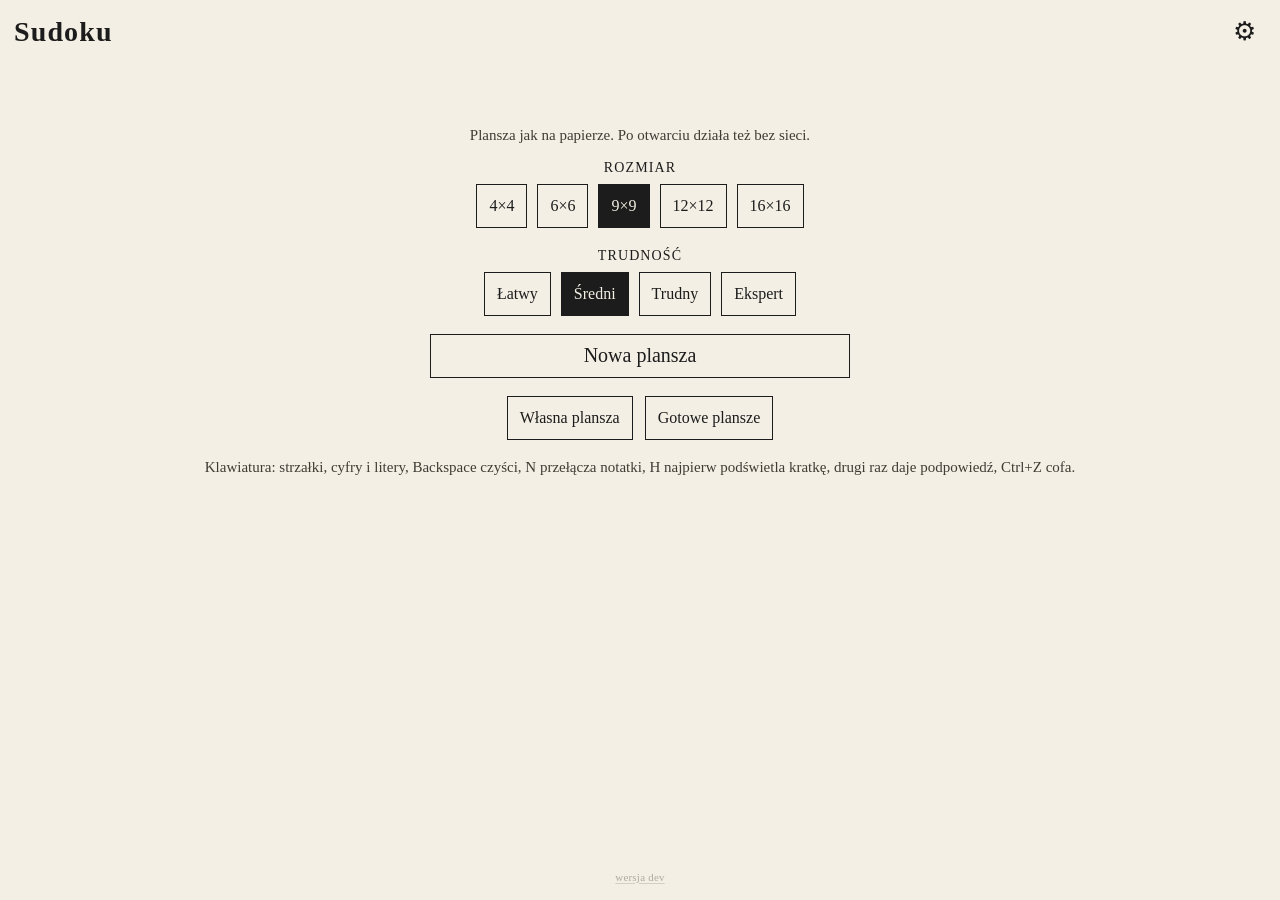
<file: sudoku/index.html>
<!DOCTYPE html>
<html lang="pl">
<head>
  <meta charset="UTF-8">
  <meta name="viewport" content="width=device-width, initial-scale=1, viewport-fit=cover">
  <meta name="theme-color" content="#f3efe4">
  <meta name="apple-mobile-web-app-capable" content="yes">
  <meta name="mobile-web-app-capable" content="yes">
  <meta name="apple-mobile-web-app-title" content="Sudoku">
  <meta name="apple-mobile-web-app-status-bar-style" content="default">
  <title>Sudoku</title>
  <link rel="manifest" href="manifest.webmanifest">
  <link rel="icon" href="favicon.ico" sizes="32x32">
  <link rel="icon" href="ikona-32.png" type="image/png" sizes="32x32">
  <link rel="icon" href="ikona.svg" type="image/svg+xml">
  <link rel="apple-touch-icon" href="ikona-180.png">
  <link rel="stylesheet" href="style.css">
</head>
<body>
  <header>
    <h1>Sudoku</h1>
    <div class="naglowekAkcje">
      <button type="button" id="otworzUstawienia" class="ikonaUstawien" aria-label="Ustawienia" title="Ustawienia" aria-haspopup="dialog" aria-controls="ustawienia" aria-expanded="false">&#9881;&#65038;</button>
      <button type="button" id="doMenu" class="tekstowy">Menu</button>
    </div>
  </header>
  <div id="banerAktualizacji" class="banerAktualizacji" hidden>
    <p>Jest nowa wersja</p>
    <button type="button" id="odswiezWersje">Odśwież</button>
    <button type="button" id="zamknijBaner" class="tekstowy">Nie teraz</button>
  </div>
  <p id="komunikat" role="status"></p>

  <section class="ekran" id="ekranMenu">
    <p class="cicho">Plansza jak na papierze. Po otwarciu działa też bez sieci.</p>
    <p class="etykieta">Rozmiar</p>
    <div id="wyborRozmiaru" class="rzad"></div>
    <p class="etykieta">Trudność</p>
    <div id="wyborTrudnosci" class="rzad"></div>
    <button type="button" id="nowaPlansza" class="glowny">Nowa plansza</button>
    <button type="button" id="wrocDoPlanszy">Wróć do planszy</button>
    <button type="button" id="doEdytora">Własna plansza</button>
    <button type="button" id="pobierzPaczke">Gotowe plansze</button>
    <div id="listaGotowych"></div>
    <div id="listaWlasnych"></div>
    <p class="cicho dlaKlawiatury">Klawiatura: strzałki, cyfry i litery, Backspace czyści, N przełącza notatki, H najpierw podświetla kratkę, drugi raz daje podpowiedź, Ctrl+Z cofa.</p>
  </section>

  <section class="ekran" id="ekranGra">
    <div id="opisGry" class="cicho opis">
      <span id="opisGryTekst"></span>
      <button type="button" id="czasGry" class="czas" hidden>0:00</button>
    </div>
    <div id="plansza"></div>
    <div class="dol">
      <div id="pad" class="pad"></div>
      <div class="rzad narzedzia">
        <button type="button" id="trybNotatek">Notatki</button>
        <button type="button" id="cofnij">Cofnij</button>
        <button type="button" id="ponow">Ponów</button>
        <button type="button" id="podpowiedz">Podpowiedź</button>
        <button type="button" id="sprawdz">Sprawdź</button>
        <button type="button" id="nowaZGry">Nowa</button>
      </div>
    </div>
  </section>

  <section class="ekran" id="ekranEdytor">
    <p class="cicho">Wpisz cyfry zadania. Puste pola zostają dla grającego.</p>
    <div id="wyborRozmiaruEdytora" class="rzad"></div>
    <div id="planszaEdytora"></div>
    <div class="dol">
      <div id="padEdytora" class="pad"></div>
      <div class="rzad narzedzia">
        <button type="button" id="edytorSprawdz">Czy jest jedno rozwiązanie?</button>
        <button type="button" id="edytorGraj">Graj</button>
        <button type="button" id="edytorZapisz">Zapisz u mnie</button>
        <button type="button" id="edytorCzysc">Wyczyść</button>
      </div>
      <label class="cicho kodOpis">Kod planszy
        <textarea id="poleKodu" rows="3" spellcheck="false" autocapitalize="off" autocorrect="off" autocomplete="off"></textarea>
      </label>
      <div class="rzad">
        <button type="button" id="kopiujKod">Kopiuj</button>
        <button type="button" id="wczytajKod">Wczytaj kod</button>
      </div>
    </div>
  </section>

  <div id="pytanie" class="pytanie" hidden>
    <div class="pytanieKarta" role="dialog" aria-modal="true" aria-labelledby="pytanieTekst">
      <p id="pytanieTekst">Na pewno chcesz podpowiedź?</p>
      <label class="cicho pytanieOpcja">
        <input type="checkbox" id="niePytajPodpowiedzi">
        Nie pytaj więcej
      </label>
      <div class="rzad">
        <button type="button" id="pytanieTak">Tak</button>
        <button type="button" id="pytanieNie">Anuluj</button>
      </div>
    </div>
  </div>

  <div id="ustawienia" class="pytanie ustawienia" hidden>
    <div class="pytanieKarta ustawieniaKarta" role="dialog" aria-modal="true" aria-labelledby="ustawieniaTytul" tabindex="-1">
      <p id="ustawieniaTytul">Ustawienia</p>
      <label class="ustawienie">
        <input type="checkbox" class="pokazCzasPole" checked>
        Pokaż czas
      </label>
      <label class="ustawienie">
        <input type="checkbox" id="czyscNotatki" checked>
        Wymazuj tę cyfrę z notatek obok
      </label>
      <label class="ustawienie">
        <input type="checkbox" id="pytajPodpowiedz" checked>
        Pytaj przed podpowiedzią
      </label>
      <label class="ustawienie">
        <input type="checkbox" id="wyszarzajCyfry" checked>
        Wyszarzaj wpisane cyfry
      </label>
      <div class="rzad">
        <button type="button" id="zamknijUstawienia">Zamknij</button>
      </div>
    </div>
  </div>

  <footer class="stopkaWersji">
    <a id="stopkaWersji" href="zmiany.html">wersja dev</a>
  </footer>

  <script src="silnik.js"></script>
  <script src="wersja.js"></script>
  <script src="game.js"></script>
</body>
</html>
</file>
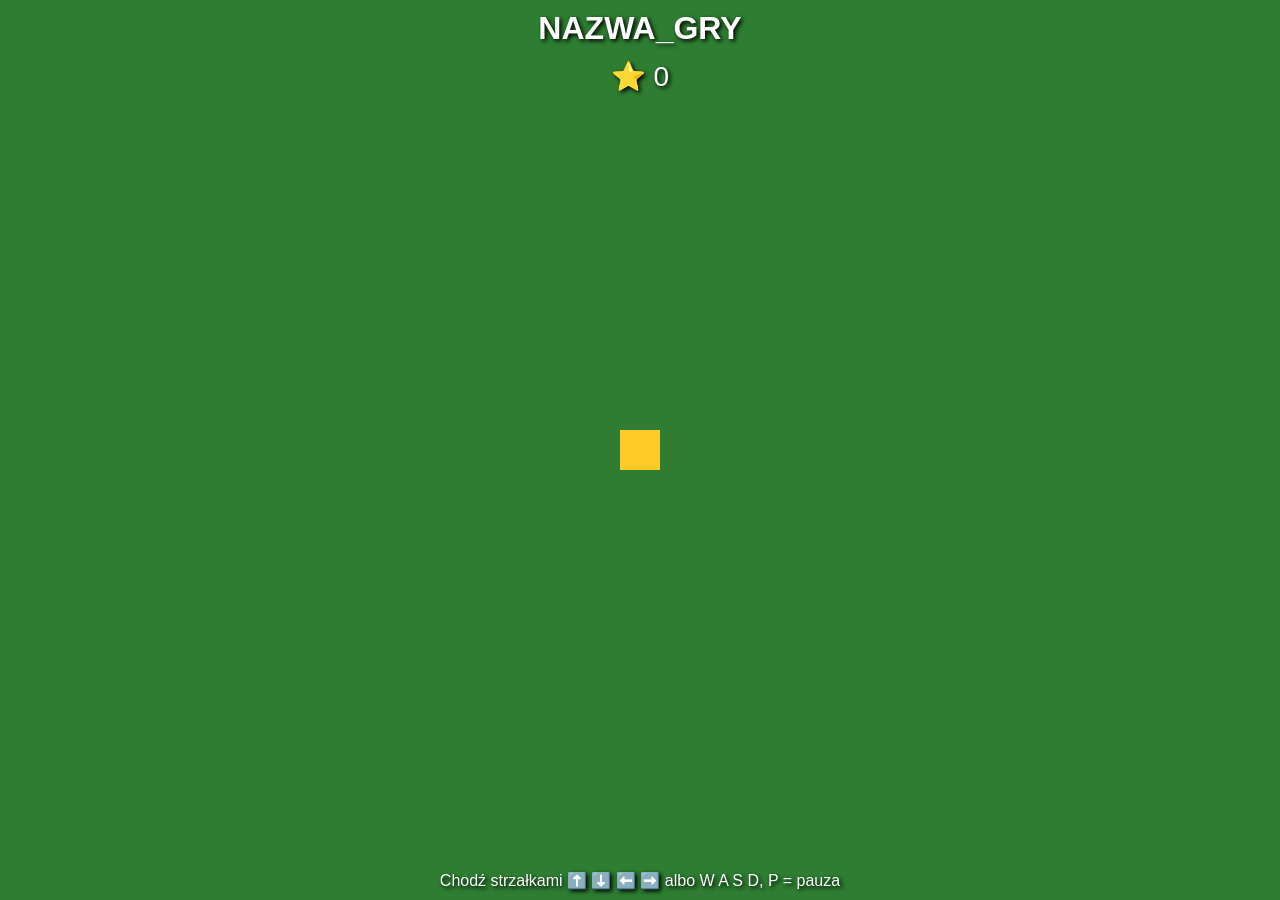
<file: szablon/index.html>
<!DOCTYPE html>
<html lang="pl">
<head>
  <meta charset="UTF-8">
  <title>NAZWA_GRY</title>
  <link rel="stylesheet" href="style.css">
</head>
<body>
  <h1>NAZWA_GRY</h1>
  <p id="punkty">⭐ 0</p>
  <p id="pauza">⏸️ PAUZA<br><small>naciśnij P, żeby grać dalej</small></p>
  <canvas id="plansza"></canvas>
  <p class="podpowiedz">Chodź strzałkami ⬆️ ⬇️ ⬅️ ➡️ albo W A S D, P = pauza</p>

  <script src="game.js"></script>
</body>
</html>
</file>
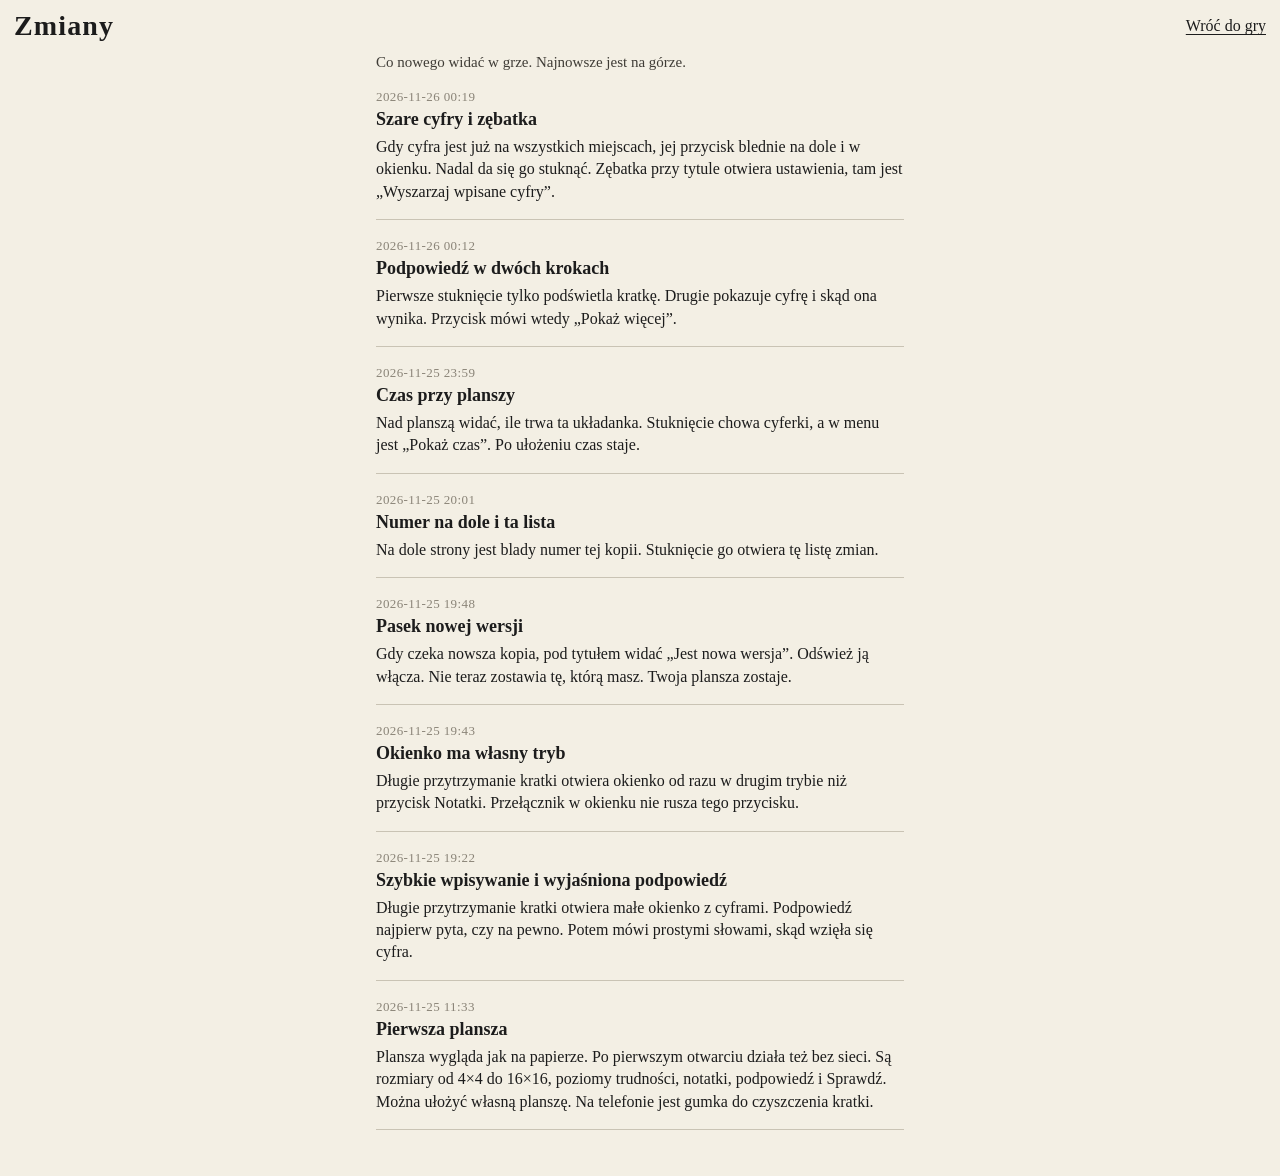
<file: sudoku/zmiany.html>
<!DOCTYPE html>
<html lang="pl">
<head>
  <meta charset="UTF-8">
  <meta name="viewport" content="width=device-width, initial-scale=1, viewport-fit=cover">
  <meta name="theme-color" content="#f3efe4">
  <meta name="apple-mobile-web-app-capable" content="yes">
  <meta name="mobile-web-app-capable" content="yes">
  <meta name="apple-mobile-web-app-title" content="Sudoku">
  <meta name="apple-mobile-web-app-status-bar-style" content="default">
  <title>Zmiany — Sudoku</title>
  <link rel="manifest" href="manifest.webmanifest">
  <link rel="icon" href="favicon.ico" sizes="32x32">
  <link rel="icon" href="ikona-32.png" type="image/png" sizes="32x32">
  <link rel="icon" href="ikona.svg" type="image/svg+xml">
  <link rel="apple-touch-icon" href="ikona-180.png">
  <link rel="stylesheet" href="style.css">
</head>
<body>
  <header>
    <h1>Zmiany</h1>
    <a class="powrot" href="index.html">Wróć do gry</a>
  </header>
  <p class="cicho zmianyWstep">Co nowego widać w grze. Najnowsze jest na górze.</p>

  <!-- Czasy w strefie Asia/Bangkok, z commita na main.
       Nowy wpis dawaj na górę. Opis po polsku, co widzi grający. -->
  <main class="zmiany">
    <article>
      <time datetime="2026-11-26T00:19+07:00">2026-11-26 00:19</time>
      <h2>Szare cyfry i zębatka</h2>
      <p>Gdy cyfra jest już na wszystkich miejscach, jej przycisk blednie na dole i w okienku. Nadal da się go stuknąć. Zębatka przy tytule otwiera ustawienia, tam jest „Wyszarzaj wpisane cyfry”.</p>
    </article>
    <article>
      <time datetime="2026-11-26T00:12+07:00">2026-11-26 00:12</time>
      <h2>Podpowiedź w dwóch krokach</h2>
      <p>Pierwsze stuknięcie tylko podświetla kratkę. Drugie pokazuje cyfrę i skąd ona wynika. Przycisk mówi wtedy „Pokaż więcej”.</p>
    </article>
    <article>
      <time datetime="2026-11-25T23:59+07:00">2026-11-25 23:59</time>
      <h2>Czas przy planszy</h2>
      <p>Nad planszą widać, ile trwa ta układanka. Stuknięcie chowa cyferki, a w menu jest „Pokaż czas”. Po ułożeniu czas staje.</p>
    </article>
    <article>
      <time datetime="2026-11-25T20:01+07:00">2026-11-25 20:01</time>
      <h2>Numer na dole i ta lista</h2>
      <p>Na dole strony jest blady numer tej kopii. Stuknięcie go otwiera tę listę zmian.</p>
    </article>
    <article>
      <time datetime="2026-11-25T19:48+07:00">2026-11-25 19:48</time>
      <h2>Pasek nowej wersji</h2>
      <p>Gdy czeka nowsza kopia, pod tytułem widać „Jest nowa wersja”. Odśwież ją włącza. Nie teraz zostawia tę, którą masz. Twoja plansza zostaje.</p>
    </article>
    <article>
      <time datetime="2026-11-25T19:43+07:00">2026-11-25 19:43</time>
      <h2>Okienko ma własny tryb</h2>
      <p>Długie przytrzymanie kratki otwiera okienko od razu w drugim trybie niż przycisk Notatki. Przełącznik w okienku nie rusza tego przycisku.</p>
    </article>
    <article>
      <time datetime="2026-11-25T19:22+07:00">2026-11-25 19:22</time>
      <h2>Szybkie wpisywanie i wyjaśniona podpowiedź</h2>
      <p>Długie przytrzymanie kratki otwiera małe okienko z cyframi. Podpowiedź najpierw pyta, czy na pewno. Potem mówi prostymi słowami, skąd wzięła się cyfra.</p>
    </article>
    <article>
      <time datetime="2026-11-25T11:33+07:00">2026-11-25 11:33</time>
      <h2>Pierwsza plansza</h2>
      <p>Plansza wygląda jak na papierze. Po pierwszym otwarciu działa też bez sieci. Są rozmiary od 4×4 do 16×16, poziomy trudności, notatki, podpowiedź i Sprawdź. Można ułożyć własną planszę. Na telefonie jest gumka do czyszczenia kratki.</p>
    </article>
  </main>
</body>
</html>
</file>
<file: sudoku/style.css>
/* Patrick Hand (Patrick Wagesreiter), licencja SIL OFL — plik w czcionki/.
   Cyfry gracza wyglądają jak ołówek. Działa bez internetu. */
@font-face {
  font-family: "Patrick Hand";
  src: url("czcionki/PatrickHand-Regular.woff2") format("woff2");
  font-weight: 400;
  font-style: normal;
  font-display: swap;
}

:root {
  --papier: #f3efe4;
  --atrament: #1c1c1c;
  --olowek: #2a3b56;
  --linia: #c9c3b4;
  --notatka: #6f6a60;
  --zaznaczenie: #e3d9c2;
  --obok: #efe8d8;
  --zle: #7c2f2a;
}

* {
  box-sizing: border-box;
}

html,
body {
  margin: 0;
  background: var(--papier);
  color: var(--atrament);
  font-family: Georgia, "Iowan Old Style", Palatino, "Palatino Linotype", "Times New Roman", serif;
  -webkit-tap-highlight-color: transparent;
  touch-action: manipulation;
}

body {
  min-height: 100vh;
  min-height: 100dvh;
  display: flex;
  flex-direction: column;
}

header {
  display: flex;
  align-items: center;
  justify-content: space-between;
  padding: calc(10px + env(safe-area-inset-top)) calc(14px + env(safe-area-inset-right)) 0 calc(14px + env(safe-area-inset-left));
}

.naglowekAkcje {
  display: flex;
  align-items: center;
  gap: 2px;
}

button.ikonaUstawien {
  display: inline-flex;
  align-items: center;
  justify-content: center;
  width: 44px;
  height: 44px;
  min-width: 44px;
  min-height: 44px;
  margin: 0;
  padding: 0;
  border: none;
  font-family: Georgia, "Times New Roman", serif;
  font-size: 26px;
  line-height: 1;
  text-decoration: none;
}

header h1 {
  margin: 0;
  font-size: 28px;
  font-weight: 600;
  letter-spacing: 0.04em;
}

button {
  font-family: inherit;
  font-size: 16px;
  color: inherit;
  background: transparent;
  border: 1px solid var(--atrament);
  border-radius: 0;
  padding: 8px 12px;
  margin: 4px;
  min-height: 44px;
  cursor: pointer;
  touch-action: manipulation;
  -webkit-appearance: none;
  appearance: none;
}

button.tekstowy {
  border: none;
  min-height: 0;
  padding: 4px 0;
  text-decoration: underline;
  text-underline-offset: 3px;
}

button.glowny {
  display: block;
  width: min(96vw, 420px);
  margin: 14px auto;
  font-size: 20px;
}

button.wcisniety,
.pad button.wcisniety {
  background: var(--atrament);
  color: var(--papier);
}

button:disabled {
  opacity: 0.35;
  cursor: default;
}

button:focus-visible {
  outline: 2px solid var(--atrament);
  outline-offset: 2px;
}

.ekran {
  display: none;
  padding: 8px calc(12px + env(safe-area-inset-right)) 28px calc(12px + env(safe-area-inset-left));
  text-align: center;
}

.ekran.widoczne {
  display: block;
}

/* Pasek nowej wersji. Leży pod tytułem, nie na planszy. */
.banerAktualizacji {
  display: flex;
  align-items: center;
  justify-content: center;
  flex-wrap: wrap;
  gap: 0 8px;
  margin: 8px calc(14px + env(safe-area-inset-right)) 0 calc(14px + env(safe-area-inset-left));
  padding: 0 8px;
  border: 1px solid var(--linia);
  background: var(--papier);
  font-size: 15px;
  line-height: 1.3;
}

.banerAktualizacji[hidden] {
  display: none;
}

.banerAktualizacji p {
  margin: 0;
}

.banerAktualizacji button {
  margin: 2px;
}

/* Mały, blady numer na samym dole. Nie jest w menu. */
.stopkaWersji {
  margin: auto 0 0;
  padding: 12px 16px calc(8px + env(safe-area-inset-bottom));
  text-align: center;
  font-size: 11px;
  line-height: 1.3;
  letter-spacing: 0.02em;
  color: #b0aa9e;
}

.stopkaWersji a {
  display: inline-block;
  padding: 8px 12px;
  color: inherit;
  text-decoration: underline;
  text-decoration-color: #d4cfc3;
  text-underline-offset: 2px;
}

.stopkaWersji a:visited {
  color: inherit;
}

.stopkaWersji a:focus-visible {
  outline: 2px solid var(--atrament);
  outline-offset: 2px;
}

a.powrot {
  color: inherit;
  font-size: 16px;
  text-decoration: underline;
  text-underline-offset: 3px;
}

a.powrot:visited {
  color: inherit;
}

.cicho.zmianyWstep {
  margin: 12px auto 0;
  width: min(96vw, 560px);
  padding: 0 calc(16px + env(safe-area-inset-right)) 0 calc(16px + env(safe-area-inset-left));
  text-align: left;
}

.zmiany {
  width: min(96vw, 560px);
  margin: 18px auto 0;
  padding: 0 calc(16px + env(safe-area-inset-right)) 28px calc(16px + env(safe-area-inset-left));
  text-align: left;
}

.zmiany article {
  margin: 0 0 18px;
  padding-bottom: 16px;
  border-bottom: 1px solid var(--linia);
}

.zmiany time {
  display: block;
  font-size: 13px;
  letter-spacing: 0.03em;
  color: #8a8478;
}

.zmiany h2 {
  margin: 4px 0 6px;
  font-size: 18px;
  font-weight: 600;
}

.zmiany p {
  margin: 0;
  font-size: 16px;
  line-height: 1.4;
}

#odswiezWersje {
  background: var(--atrament);
  color: var(--papier);
}

#komunikat {
  min-height: 2.6em;
  margin: 8px auto 0;
  width: min(96vw, 680px);
  text-align: center;
  font-size: 16px;
  line-height: 1.35;
}

.cicho {
  color: #3f3c36;
  font-size: 15px;
  text-align: center;
}

.opis {
  display: flex;
  flex-wrap: wrap;
  align-items: center;
  justify-content: center;
  column-gap: 0.85em;
  row-gap: 0;
  width: min(96vw, 640px);
  margin: 0 auto 4px;
}

button.czas {
  border: none;
  background: transparent;
  min-height: 44px;
  margin: 0;
  padding: 0 4px;
  font-size: 15px;
  line-height: 1;
  font-variant-numeric: tabular-nums;
  letter-spacing: 0.04em;
  color: #3f3c36;
  white-space: nowrap;
  text-decoration: underline;
  text-decoration-color: #c9c3b4;
  text-underline-offset: 3px;
}

button.czas.schowany {
  letter-spacing: 0.08em;
  text-decoration-color: currentColor;
}

.etykieta {
  margin: 16px 0 4px;
  text-align: center;
  font-size: 14px;
  letter-spacing: 0.08em;
  text-transform: uppercase;
}

.rzad {
  display: flex;
  flex-wrap: wrap;
  justify-content: center;
  gap: 2px;
}

.siatka {
  display: grid;
  grid-template-columns: repeat(var(--n), minmax(0, 1fr));
  grid-template-rows: repeat(var(--n), minmax(0, 1fr));
  width: min(96vw, 640px, calc(100vh - 340px));
  width: min(96vw, 640px, calc(100dvh - 340px));
  aspect-ratio: 1;
  margin: 0 auto;
  border-top: 2px solid var(--atrament);
  border-left: 2px solid var(--atrament);
  background: var(--papier);
  -webkit-touch-callout: none;
  -webkit-user-select: none;
  user-select: none;
  touch-action: manipulation;
}

.pole {
  position: relative;
  min-width: 0;
  min-height: 0;
  margin: 0;
  padding: 0;
  border: 0;
  border-right: 1px solid var(--linia);
  border-bottom: 1px solid var(--linia);
  background: transparent;
  font-size: calc(var(--bok) * 0.62);
  line-height: 1;
  -webkit-touch-callout: none;
  -webkit-user-select: none;
  user-select: none;
  touch-action: manipulation;
}

.pole * {
  -webkit-touch-callout: none;
  -webkit-user-select: none;
  user-select: none;
}

.pole.gruboPrawo {
  border-right: 2px solid var(--atrament);
}

.pole.gruboDol {
  border-bottom: 2px solid var(--atrament);
}

.pole.obok {
  background: var(--obok);
}

.pole.wybrane {
  background: var(--zaznaczenie);
}

.pole.podpowiedzObszar {
  background: #ebe4d4;
}

.pole.podpowiedzDowod {
  background: #e4d8c0;
}

.pole.podpowiedzDowod .cyfra {
  text-decoration: underline;
  text-underline-offset: 2px;
}

.pole.podpowiedzCel {
  box-shadow: inset 0 0 0 2px var(--atrament);
}

/* Pierwsze stuknięcie podpowiedzi: tylko ta kratka, bez cyfry. */
.pole.podpowiedzSpojrzenie {
  background: #f6e3b8;
  box-shadow: inset 0 0 0 2px #b08948;
}

.pole:focus {
  outline: none;
}

.pole .cyfra {
  display: flex;
  align-items: center;
  justify-content: center;
  width: 100%;
  height: 100%;
  pointer-events: none;
}

.pole.dana .cyfra {
  font-family: Georgia, "Iowan Old Style", Palatino, "Times New Roman", serif;
  font-weight: 600;
  color: var(--atrament);
}

.pole.wpis .cyfra {
  font-family: "Patrick Hand", "Segoe Print", "Comic Sans MS", "Chalkboard SE", cursive;
  font-weight: 400;
  color: var(--olowek);
  font-size: 1.15em;
}

.pole.zle .cyfra {
  color: var(--zle);
}

.pole.konflikt .cyfra {
  text-decoration: underline;
  text-decoration-thickness: 1px;
  text-underline-offset: 2px;
}

.notatki {
  display: none;
  width: 100%;
  height: 100%;
  grid-template-columns: repeat(var(--kol-not), 1fr);
  grid-template-rows: repeat(var(--wier-not), 1fr);
  pointer-events: none;
  color: var(--notatka);
  font-family: "Patrick Hand", "Segoe Print", sans-serif;
}

.pole.zNotatkami .cyfra {
  display: none;
}

.pole.zNotatkami .notatki {
  display: grid;
}

.notatki i {
  display: flex;
  align-items: center;
  justify-content: center;
  font-style: normal;
  font-size: calc(var(--bok) / var(--kol-not) * 0.72);
  line-height: 1;
}

.dol {
  margin-top: 10px;
  padding-top: 8px;
  padding-bottom: calc(6px + env(safe-area-inset-bottom));
  background: var(--papier);
  border-top: 1px solid #ddd6c6;
}

.pad {
  display: grid;
  grid-template-columns: repeat(auto-fit, minmax(44px, 1fr));
  gap: 6px;
  width: min(96vw, 680px);
  margin: 0 auto 6px;
}

.pad button {
  display: flex;
  align-items: center;
  justify-content: center;
  width: 100%;
  height: 46px;
  margin: 0;
  padding: 0;
  min-width: 0;
  min-height: 46px;
  overflow: hidden;
  font-size: 20px;
  line-height: 1;
  font-family: Georgia, "Times New Roman", serif;
}

.pad button.gumka svg {
  width: 22px;
  height: 22px;
  display: block;
}

/* Cyfra jest już na wszystkich miejscach. Przycisk zostaje, tylko blednie. */
.pad button.wyczerpana {
  color: #9c968a;
  border-color: #d5d0c4;
}

.pad button.wcisniety.wyczerpana {
  background: #8d887c;
  color: var(--papier);
  border-color: #8d887c;
}

.narzedzia button {
  font-size: 15px;
  padding: 8px 10px;
}

#podpowiedz {
  white-space: nowrap;
}

.ustawienie,
.kodOpis {
  display: flex;
  flex-direction: column;
  align-items: center;
  gap: 8px;
  width: min(96vw, 640px);
  margin: 8px auto 0;
  text-align: center;
}

.ustawienie input {
  width: 20px;
  height: 20px;
  margin-top: 2px;
}

textarea {
  width: 100%;
  margin-top: 6px;
  padding: 8px;
  border: 1px solid var(--atrament);
  border-radius: 0;
  background: transparent;
  color: inherit;
  font-family: ui-monospace, "Courier New", monospace;
  font-size: 16px;
  resize: vertical;
}

.lista {
  width: min(96vw, 420px);
  margin: 8px auto;
}

.wierszListy {
  display: flex;
  align-items: center;
  justify-content: space-between;
  gap: 6px;
  border-bottom: 1px solid #ddd6c6;
}

.wierszListy span {
  flex: 1;
  text-align: left;
  padding-left: 4px;
}

.wierszListy button {
  min-height: 40px;
}

.naglowekListy {
  margin: 18px 0 0;
  text-align: center;
  font-size: 14px;
  letter-spacing: 0.08em;
  text-transform: uppercase;
}

@media (pointer: coarse) {
  .dlaKlawiatury {
    display: none;
  }
}

/* Mała kartka obok komórki. Cyfry jak na planszy, notatki ołówkiem.
   Rozmiar klawisza (--znak) liczy rozmiarKlawiszaSzybkiego. */
.szybkie {
  position: fixed;
  z-index: 30;
  margin: 0;
  padding: 6px;
  width: max-content;
  max-width: calc(100vw - 16px);
  background: var(--papier);
  color: var(--atrament);
  border: 1px solid var(--atrament);
  -webkit-touch-callout: none;
  -webkit-user-select: none;
  user-select: none;
  touch-action: manipulation;
}

.szybkie button {
  margin: 0;
  min-height: 0;
  padding: 0;
  -webkit-touch-callout: none;
  -webkit-user-select: none;
  user-select: none;
  touch-action: manipulation;
}

.szybkieTryb {
  display: flex;
  border: 1px solid var(--atrament);
}

.szybkieTryb button {
  flex: 1;
  height: 32px;
  min-width: 0;
  border: none;
  font-size: 14px;
  line-height: 1;
  white-space: nowrap;
}

.szybkieTryb button + button {
  border-left: 1px solid var(--atrament);
}

.szybkieSiatka {
  display: grid;
  grid-template-columns: repeat(var(--kol), var(--znak));
  gap: 4px;
  margin-top: 4px;
}

.szybkie .znak {
  width: var(--znak);
  height: var(--znak);
  min-width: var(--znak);
  font-family: Georgia, "Times New Roman", serif;
  font-size: calc(var(--znak) * 0.5);
  line-height: 1;
}

.szybkie.notatkiWlaczone .znak {
  font-family: "Patrick Hand", "Segoe Print", "Comic Sans MS", "Chalkboard SE", cursive;
  color: var(--olowek);
  font-size: calc(var(--znak) * 0.62);
}

.szybkie .znak.wcisniety,
.szybkie.notatkiWlaczone .znak.wcisniety {
  background: var(--atrament);
  color: var(--papier);
}

.szybkie .znak.wyczerpana,
.szybkie.notatkiWlaczone .znak.wyczerpana {
  color: #9c968a;
  border-color: #d5d0c4;
}

.szybkie .znak.wcisniety.wyczerpana,
.szybkie.notatkiWlaczone .znak.wcisniety.wyczerpana {
  background: #8d887c;
  color: var(--papier);
}

.szybkieGumka {
  display: flex;
  align-items: center;
  justify-content: center;
  width: 100%;
  height: 32px;
  margin-top: 4px;
}

.szybkieGumka svg {
  width: 18px;
  height: 18px;
  display: block;
}

/* Pytanie przed podpowiedzią. Kartka na papierze, nie okienko przeglądarki. */
.pytanie {
  position: fixed;
  inset: 0;
  z-index: 40;
  display: flex;
  align-items: center;
  justify-content: center;
  padding: 16px;
  background: rgba(243, 239, 228, 0.72);
}

.pytanie[hidden] {
  display: none;
}

.pytanieKarta {
  width: min(92vw, 320px);
  margin: 0;
  padding: 16px 14px 10px;
  background: var(--papier);
  border: 1px solid var(--atrament);
  text-align: center;
  -webkit-touch-callout: none;
  user-select: none;
}

.pytanieKarta p {
  margin: 0 0 12px;
  font-size: 18px;
  line-height: 1.35;
}

.pytanieOpcja {
  display: flex;
  flex-direction: row;
  align-items: center;
  justify-content: center;
  gap: 8px;
  width: auto;
  margin: 0 auto 12px;
  font-size: 16px;
}

.pytanieKarta .rzad button {
  min-width: 108px;
}

#pytanieTak {
  background: var(--atrament);
  color: var(--papier);
}

/* Ustawienia: kartka na środku, da się zamknąć stuknięciem obok. */
.ustawienia {
  z-index: 45;
  overflow: auto;
  padding:
    calc(16px + env(safe-area-inset-top))
    calc(16px + env(safe-area-inset-right))
    calc(16px + env(safe-area-inset-bottom))
    calc(16px + env(safe-area-inset-left));
}

.ustawieniaKarta {
  width: min(92vw, 400px);
  max-height: calc(100dvh - 24px - env(safe-area-inset-top) - env(safe-area-inset-bottom));
  overflow: auto;
  text-align: left;
}

.ustawieniaKarta .ustawienie {
  flex-direction: row;
  align-items: center;
  justify-content: flex-start;
  gap: 12px;
  width: 100%;
  min-height: 44px;
  margin: 0 0 4px;
  text-align: left;
  font-size: 17px;
  line-height: 1.3;
  color: var(--atrament);
}

.ustawieniaKarta .ustawienie input {
  width: 22px;
  height: 22px;
  margin: 0;
  flex: 0 0 auto;
}

.ustawieniaKarta .rzad {
  margin-top: 10px;
}

.ustawieniaKarta .rzad button {
  width: 100%;
  min-width: 0;
  min-height: 44px;
}

/* Wyjaśnienie podpowiedzi, przyklejone do kratki. */
.wyjasnienie {
  position: fixed;
  z-index: 25;
  width: min(92vw, 300px);
  max-height: calc(100dvh - 24px);
  overflow: auto;
  margin: 0;
  padding: 10px 12px 6px;
  background: var(--papier);
  border: 1px solid var(--atrament);
  text-align: left;
  -webkit-touch-callout: none;
  -webkit-user-select: none;
  user-select: none;
  touch-action: manipulation;
}

.wyjasnienieNazwa,
.wyjasnienieDef,
.wyjasnienieTekst {
  margin: 0 0 8px;
  font-size: 16px;
  line-height: 1.35;
}

.wyjasnienieNazwa {
  font-weight: 600;
}

.wyjasnienieDef {
  color: #3f3c36;
}

.wyjasnienie .tekstowy {
  display: block;
  margin: 0 auto 4px;
}
</file>
<file: szablon/style.css>
/* Gra zajmuje cały ekran */
body {
  margin: 0;
  overflow: hidden;
  background: black;
  color: white;
  font-family: "Comic Sans MS", "Trebuchet MS", sans-serif;
  text-align: center;
}

canvas {
  display: block;
}

/* Napisy leżą na grze, na górze i na dole ekranu */
h1, #punkty, #pauza, .podpowiedz {
  position: absolute;
  left: 0;
  right: 0;
  margin: 0;
  text-shadow: 2px 2px 4px black;
  pointer-events: none; /* klik przechodzi do gry */
}

h1 {
  top: 10px;
}

#punkty {
  top: 60px;
  font-size: 28px;
}

/* Napis pauzy jest schowany, dopóki gra działa */
#pauza {
  display: none;
  top: 40%;
  font-size: 48px;
}

.podpowiedz {
  bottom: 10px;
}
</file>
